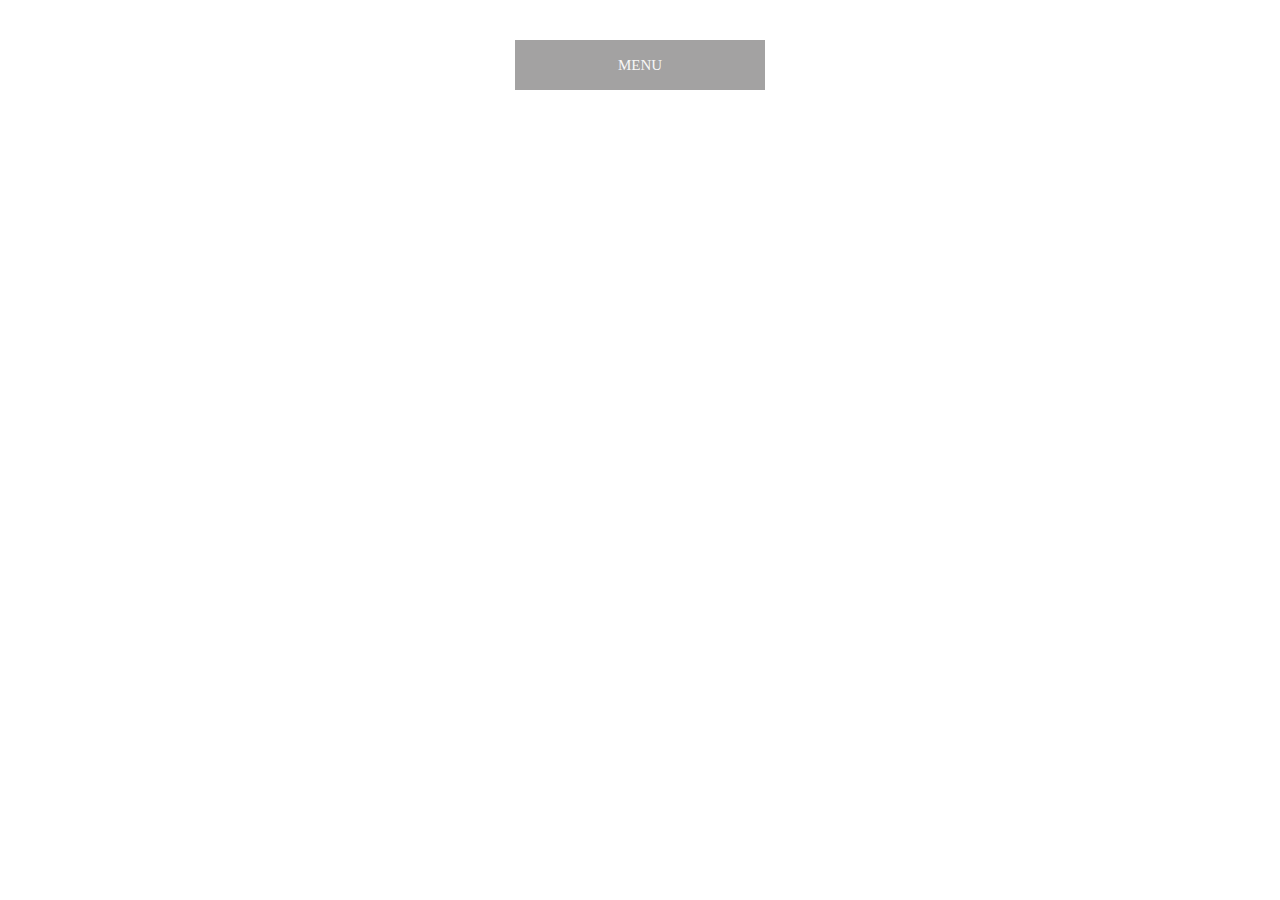
<file: animation/03-dropdown-menu/index.html>
<!DOCTYPE html>
<html lang="en">
  <head>
    <meta charset="UTF-8" />
    <meta http-equiv="X-UA-Compatible" content="IE=edge" />
    <meta name="viewport" content="width=device-width, initial-scale=1.0" />
    <title>Dropdown Menu</title>
    <link rel="stylesheet" href="style.css" />
  </head>
  <body>
    <div class="dropdown-container">
        <div class="menu-title">MENU</div>
        <ul class="dropdown-menu">
            <li>ITEM 1</li>
            <li>ITEM 2</li>
            <li>ITEM 3</li>
            <li>ITEM 4</li>
            <li>ITEM 5</li>
        </ul>
    </div>
    <script src="script.js"></script>
  </body>
</html>
</file>
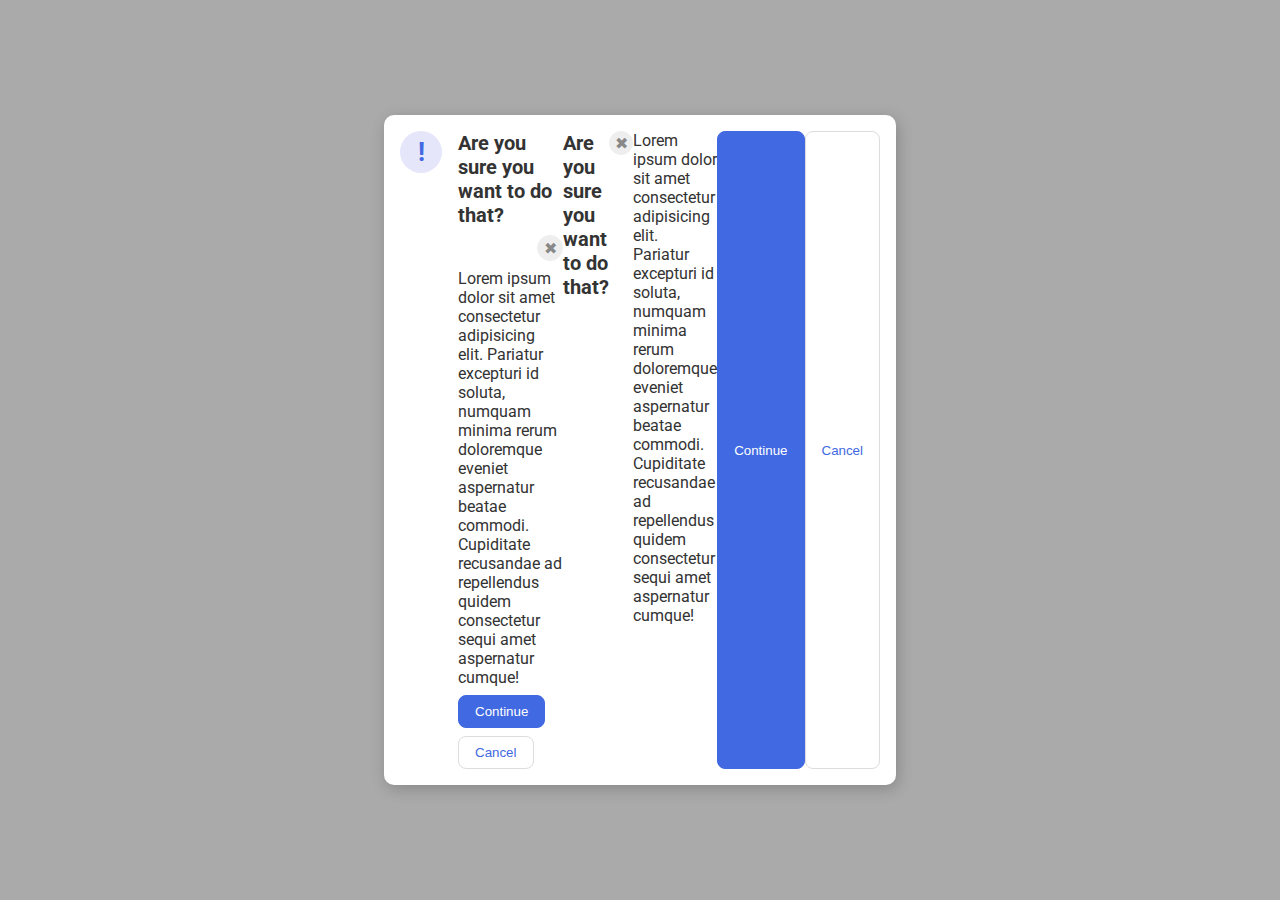
<file: flex/05-flex-modal/index.html>
<!DOCTYPE html>
<html lang="en">
  <head>
    <meta charset="UTF-8">
    <meta http-equiv="X-UA-Compatible" content="IE=edge">
    <meta name="viewport" content="width=device-width, initial-scale=1.0">
    <link rel="stylesheet" href="style.css">
    <title>Modal</title>
  </head>
  <body>
    <div class="modal">
      <div class="icon">!</div>
      <div class="non-icons">
        <div class="header">Are you sure you want to do that?</div>
        <div class="close-button">✖</div>
        <div class="text">Lorem ipsum dolor sit amet consectetur adipisicing elit. Pariatur excepturi id soluta, numquam minima rerum doloremque eveniet aspernatur beatae commodi. Cupiditate recusandae ad repellendus quidem consectetur sequi amet aspernatur cumque!</div>
        <button class="continue">Continue</button>
        <button class="cancel">Cancel</button>
      </div>
      <div class="header">Are you sure you want to do that?</div>
      <button class="close-button">✖</button>
      <div class="text">Lorem ipsum dolor sit amet consectetur adipisicing elit. Pariatur excepturi id soluta, numquam minima rerum doloremque eveniet aspernatur beatae commodi. Cupiditate recusandae ad repellendus quidem consectetur sequi amet aspernatur cumque!</div>
      <button class="continue">Continue</button>
      <button class="cancel">Cancel</button>
    </div>
  </body>
</html>
</file>
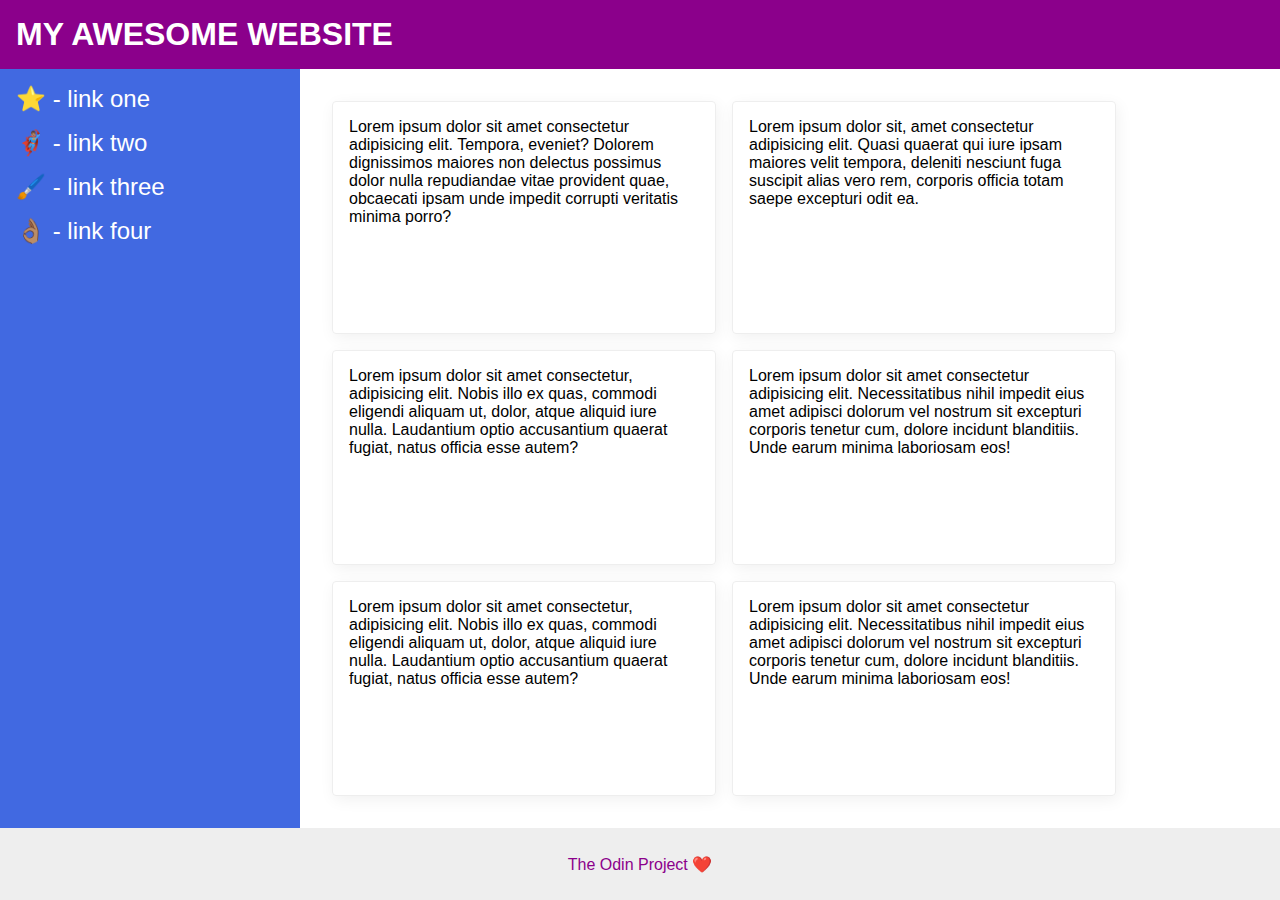
<file: flex/07-flex-layout-2/index.html>
<!DOCTYPE html>
<html lang="en">
  <head>
    <meta charset="UTF-8">
    <meta http-equiv="X-UA-Compatible" content="IE=edge">
    <meta name="viewport" content="width=device-width, initial-scale=1.0">
    <title>The Holy Grail</title>
    <link rel="stylesheet" href="style.css">
  </head>
  <body>
    <div class="header">
      MY AWESOME WEBSITE
    </div>
    
    <div class="container">

      <div class="sidebar">
        <ul>
          <li><a href="#">⭐ - link one</a></li>
          <li><a href="#">🦸🏽‍♂️ - link two</a></li>
          <li><a href="#">🖌️ - link three</a></li>
          <li><a href="#">👌🏽 - link four</a></li>
        </ul>
      </div>

      <div class="card-container">
        <div class="card">Lorem ipsum dolor sit amet consectetur adipisicing elit. Tempora, eveniet? Dolorem dignissimos maiores non delectus possimus dolor nulla repudiandae vitae provident quae, obcaecati ipsam unde impedit corrupti veritatis minima porro?</div>
        <div class="card">Lorem ipsum dolor sit, amet consectetur adipisicing elit. Quasi quaerat qui iure ipsam maiores velit tempora, deleniti nesciunt fuga suscipit alias vero rem, corporis officia totam saepe excepturi odit ea.</div>
        <div class="card">Lorem ipsum dolor sit amet consectetur, adipisicing elit. Nobis illo ex quas, commodi eligendi aliquam ut, dolor, atque aliquid iure nulla. Laudantium optio accusantium quaerat fugiat, natus officia esse autem?</div>
        <div class="card">Lorem ipsum dolor sit amet consectetur adipisicing elit. Necessitatibus nihil impedit eius amet adipisci dolorum vel nostrum sit excepturi corporis tenetur cum, dolore incidunt blanditiis. Unde earum minima laboriosam eos!</div>
        <div class="card">Lorem ipsum dolor sit amet consectetur, adipisicing elit. Nobis illo ex quas, commodi eligendi aliquam ut, dolor, atque aliquid iure nulla. Laudantium optio accusantium quaerat fugiat, natus officia esse autem?</div>
        <div class="card">Lorem ipsum dolor sit amet consectetur adipisicing elit. Necessitatibus nihil impedit eius amet adipisci dolorum vel nostrum sit excepturi corporis tenetur cum, dolore incidunt blanditiis. Unde earum minima laboriosam eos!</div>
      </div>
    </div>

    <div class="footer">
      The Odin Project ❤️
    </div>
  </body>
</html>
</file>
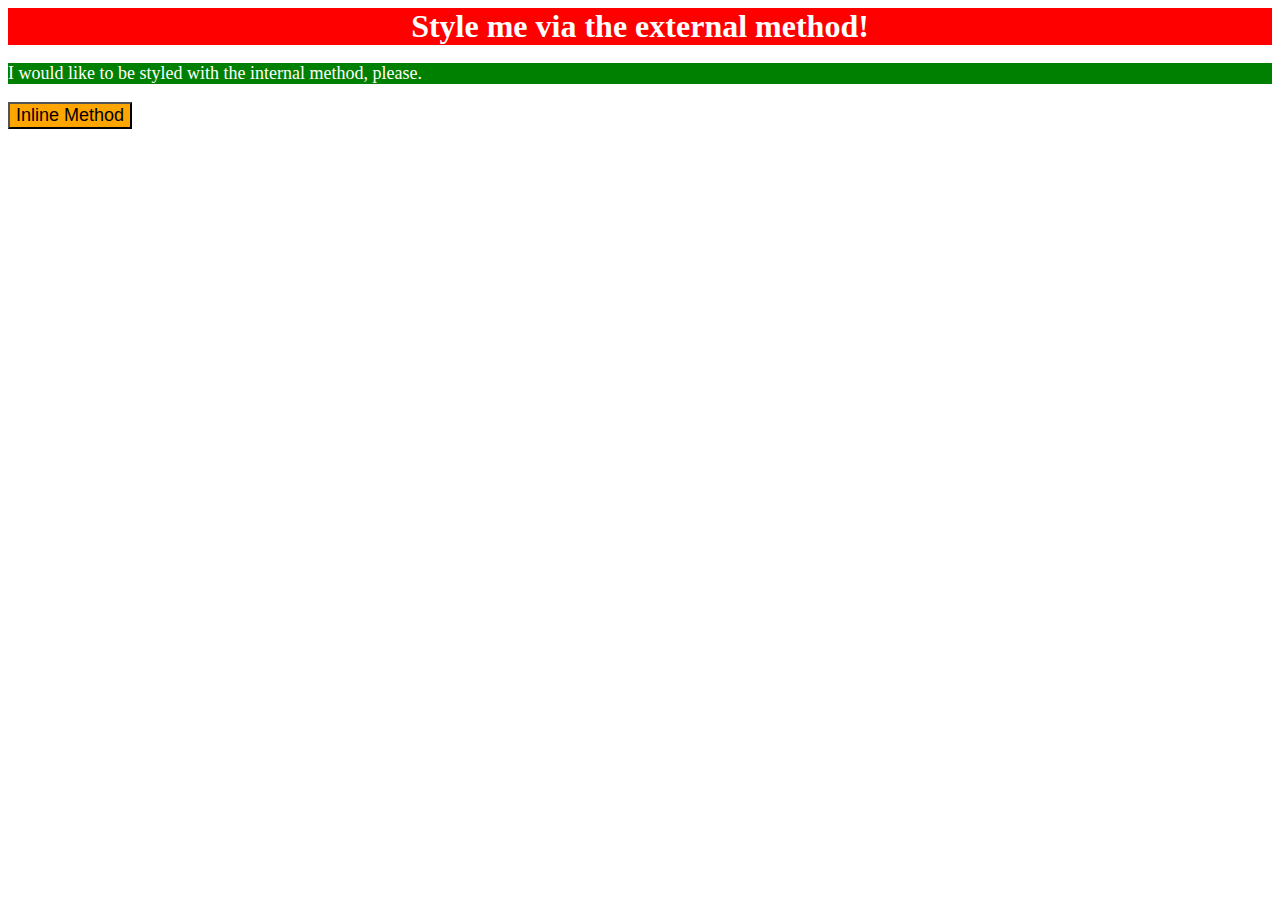
<file: foundations/01-css-methods/index.html>
<!DOCTYPE html>
<html lang="en">
  <head>
    <meta charset="UTF-8">
    <meta http-equiv="X-UA-Compatible" content="IE=edge">
    <meta name="viewport" content="width=device-width, initial-scale=1.0">
    <link rel="stylesheet" href="style.css">
    <style>
      p {
        background-color: green;
        color: white;
        font-size: 18px;
      }
    </style>
    <title>Methods for Adding CSS</title>
  </head>
  <body>
    <div>Style me via the external method!</div>
    <p>I would like to be styled with the internal method, please.</p>
    <button style="background-color: orange; font-size: 18px;">Inline Method</button>
  </body>
</html>
</file>
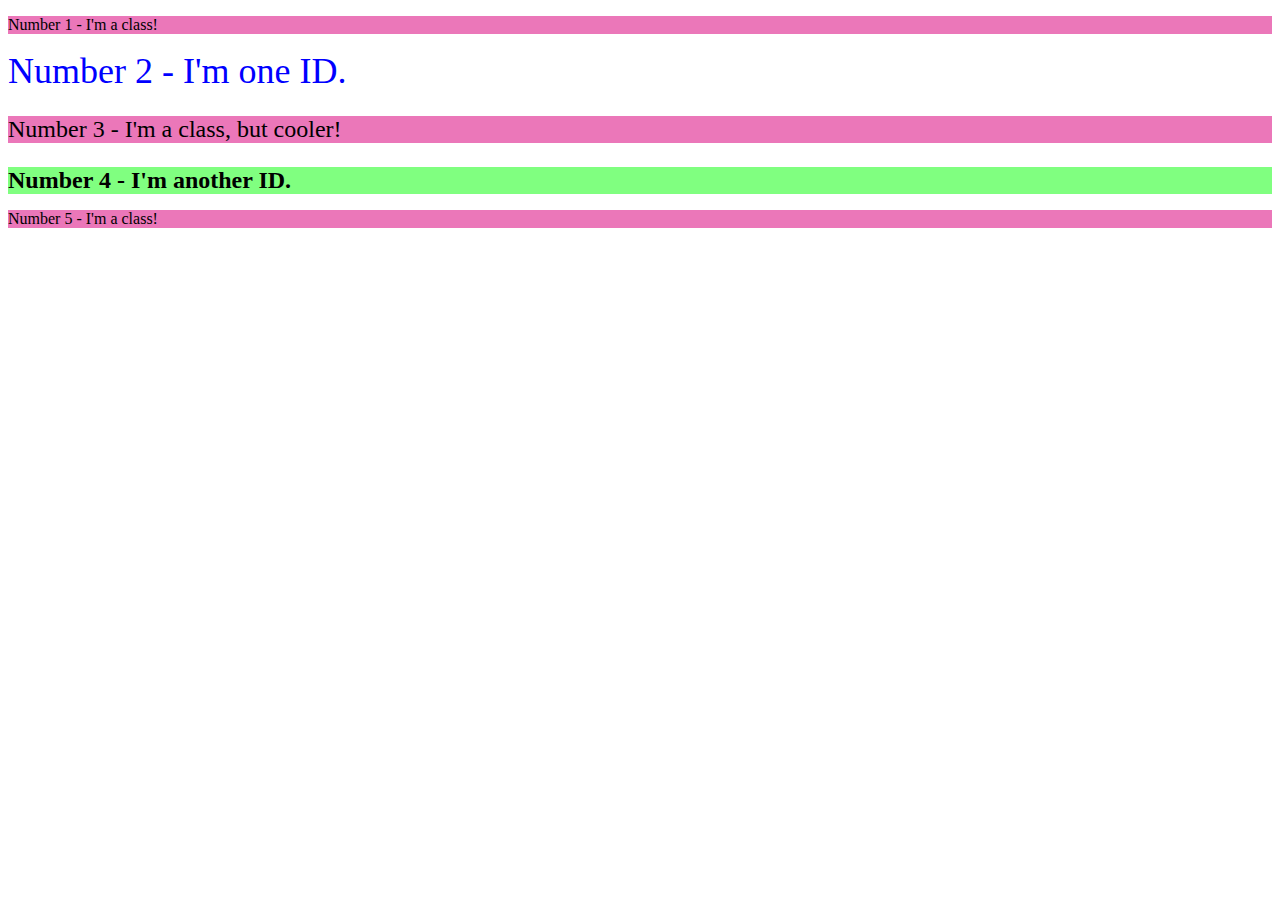
<file: foundations/02-class-id-selectors/index.html>
<!DOCTYPE html>
<html lang="en">
  <head>
    <meta charset="UTF-8">
    <meta http-equiv="X-UA-Compatible" content="IE=edge">
    <meta name="viewport" content="width=device-width, initial-scale=1.0">
    <title>Class and ID Selectors</title>
    <link rel="stylesheet" href="style.css">
  </head>
  <body>
    <p class="odd">Number 1 - I'm a class!</p>
    <div id="dos">Number 2 - I'm one ID.</div>
    <p class="odd font-sizing">Number 3 - I'm a class, but cooler!</p>
    <div id="cuatro" class="font-sizing">Number 4 - I'm another ID.</div>
    <p class="odd">Number 5 - I'm a class!</p>
  </body>
</html>
</file>
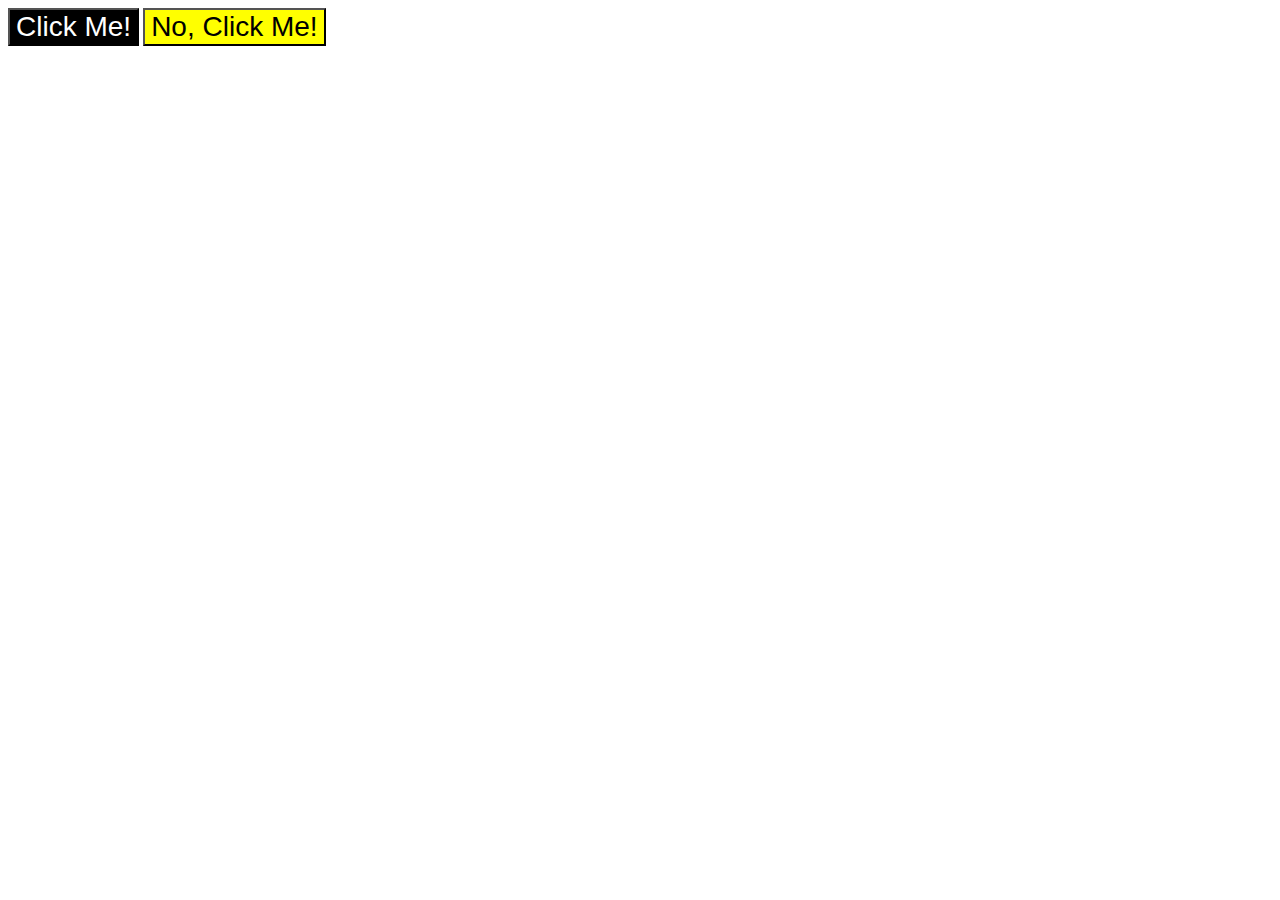
<file: foundations/03-grouping-selectors/index.html>
<!DOCTYPE html>
<html lang="en">
  <head>
    <meta charset="UTF-8">
    <meta http-equiv="X-UA-Compatible" content="IE=edge">
    <meta name="viewport" content="width=device-width, initial-scale=1.0">
    <title>Grouping Selectors</title>
    <link rel="stylesheet" href="style.css">
  </head>
  <body>
    <button class="button1">Click Me!</button>
    <button class="button2">No, Click Me!</button>
  </body>
</html>
</file>
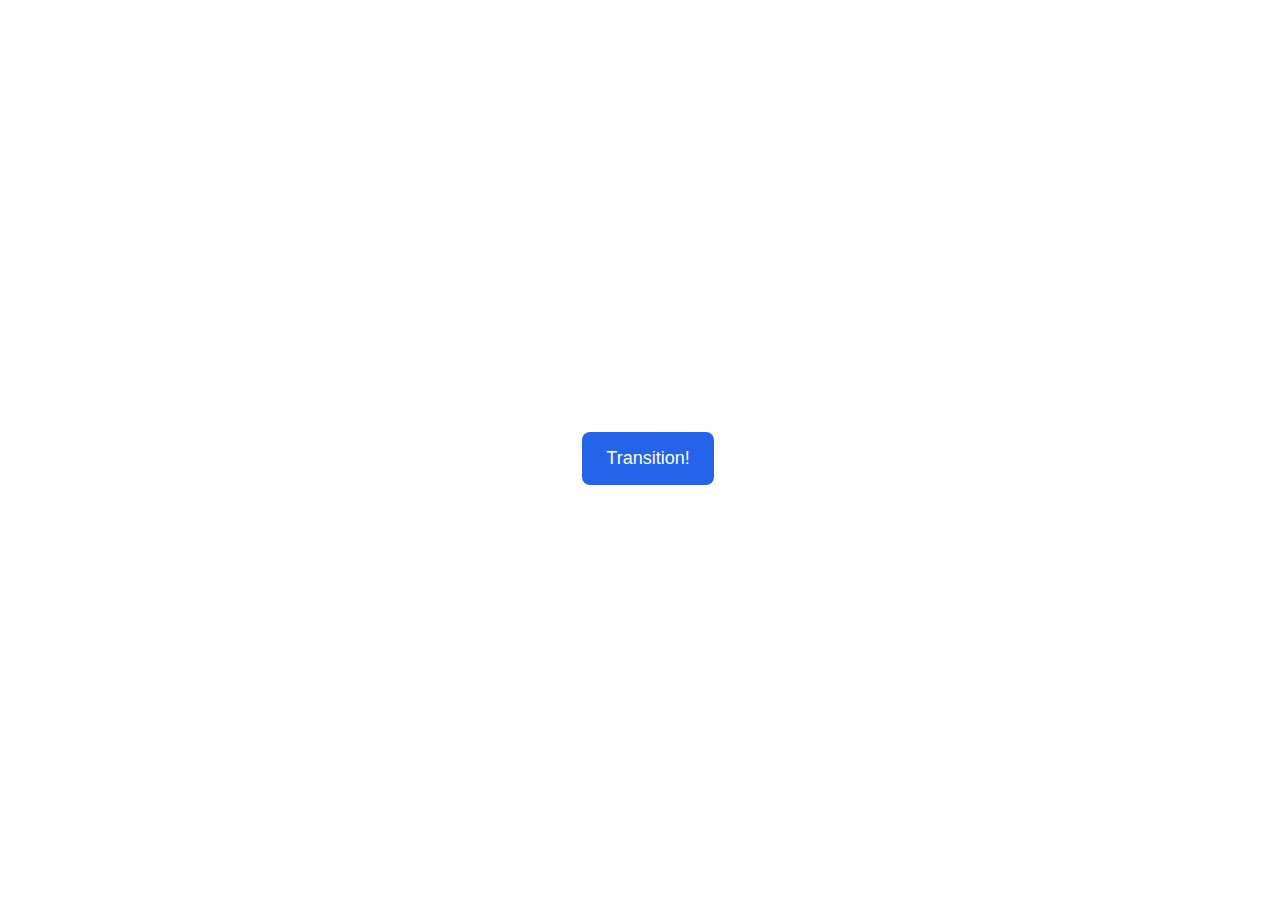
<file: advanced-html-css/animation/01-button-hover/index.html>
<!DOCTYPE html>
<html lang="en">
  <head>
    <meta charset="UTF-8" />
    <meta http-equiv="X-UA-Compatible" content="IE=edge" />
    <meta name="viewport" content="width=device-width, initial-scale=1.0" />
    <title>Button Hover</title>
    <link rel="stylesheet" href="style.css" />
  </head>
  <body>
    <div id="transition-container">
      <button>Transition!</button>
    </div>
  </body>
</html>
</file>
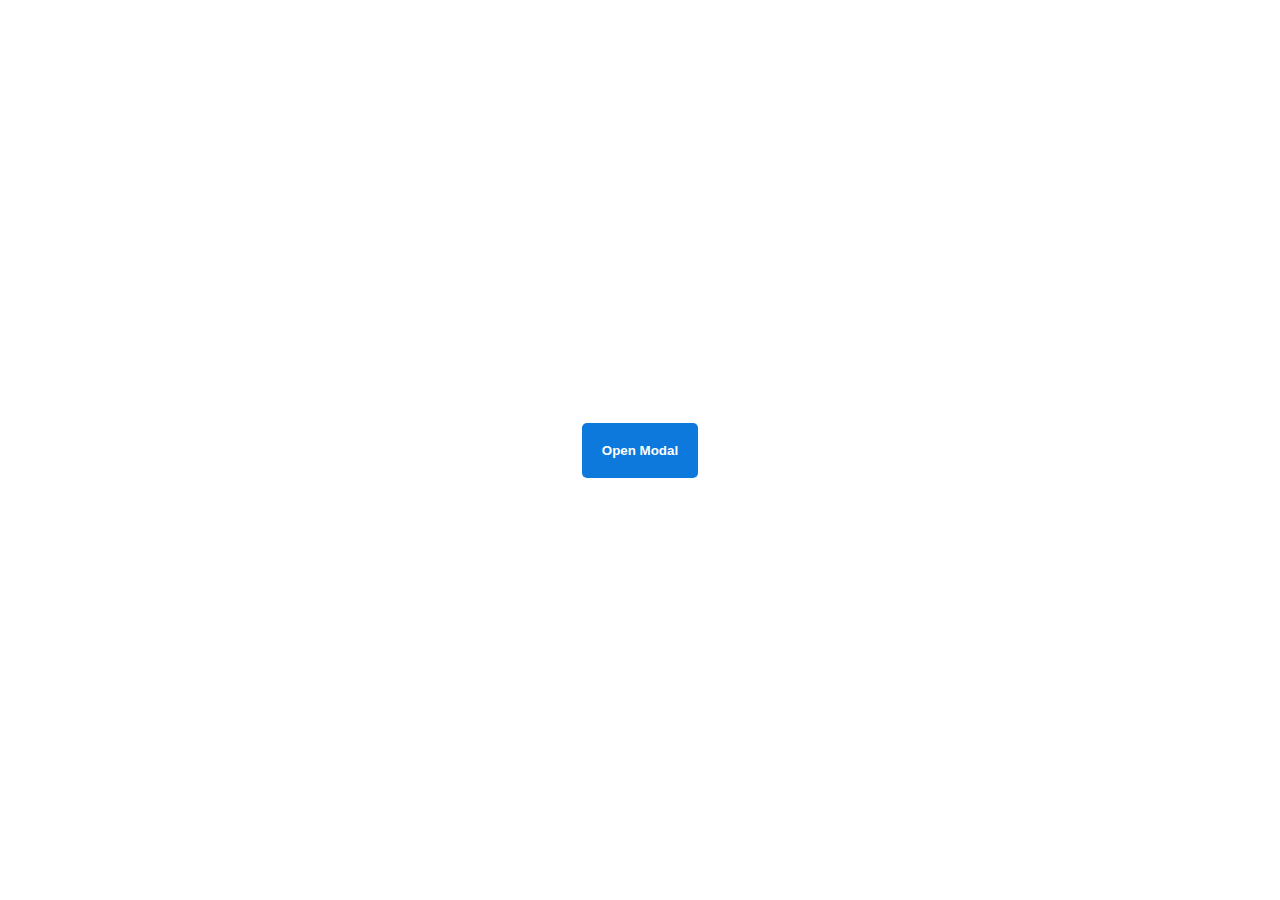
<file: advanced-html-css/animation/02-pop-up/index.html>
<!DOCTYPE html>
<html lang="en">
  <head>
    <meta charset="UTF-8" />
    <meta http-equiv="X-UA-Compatible" content="IE=edge" />
    <meta name="viewport" content="width=device-width, initial-scale=1.0" />
    <title>Popup</title>
    <link rel="stylesheet" href="style.css" />
  </head>
  <body>
    <div class="backdrop"></div>
    <div class="popup-modal">
      <h1>Look at me!</h1>
      <p>I'm a pop up dialog!</p>
      <button id="close-modal">Close Modal</button>
    </div>
    <div class="button-container">
      <button id="trigger-modal">Open Modal</button>
    </div>
    <script src="script.js"></script>
  </body>
</html>
</file>
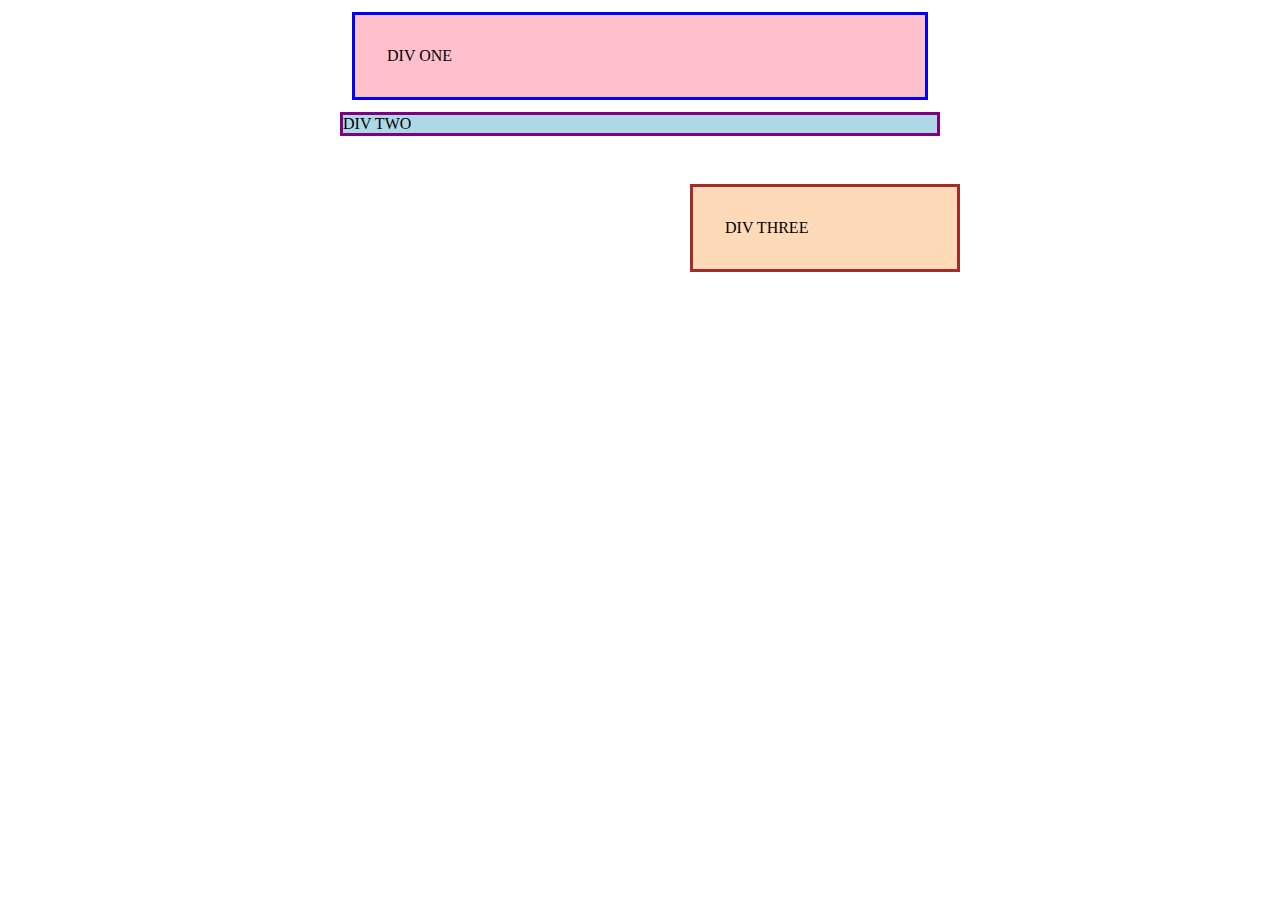
<file: foundations/block-and-inline/01-margin-and-padding-1/index.html>
<!DOCTYPE html>
<html lang="en">
  <head>
    <meta charset="UTF-8">
    <meta http-equiv="X-UA-Compatible" content="IE=edge">
    <meta name="viewport" content="width=device-width, initial-scale=1.0">
    <title>Margin and Padding exercise</title>
    <link rel="stylesheet" href="style.css">
  </head>
  <body>
    <div class="one">
      DIV ONE
    </div>
    <div class="two">
      DIV TWO
    </div>
    <div class="three">
      DIV THREE
    </div>
  </body>
</html>
</file>
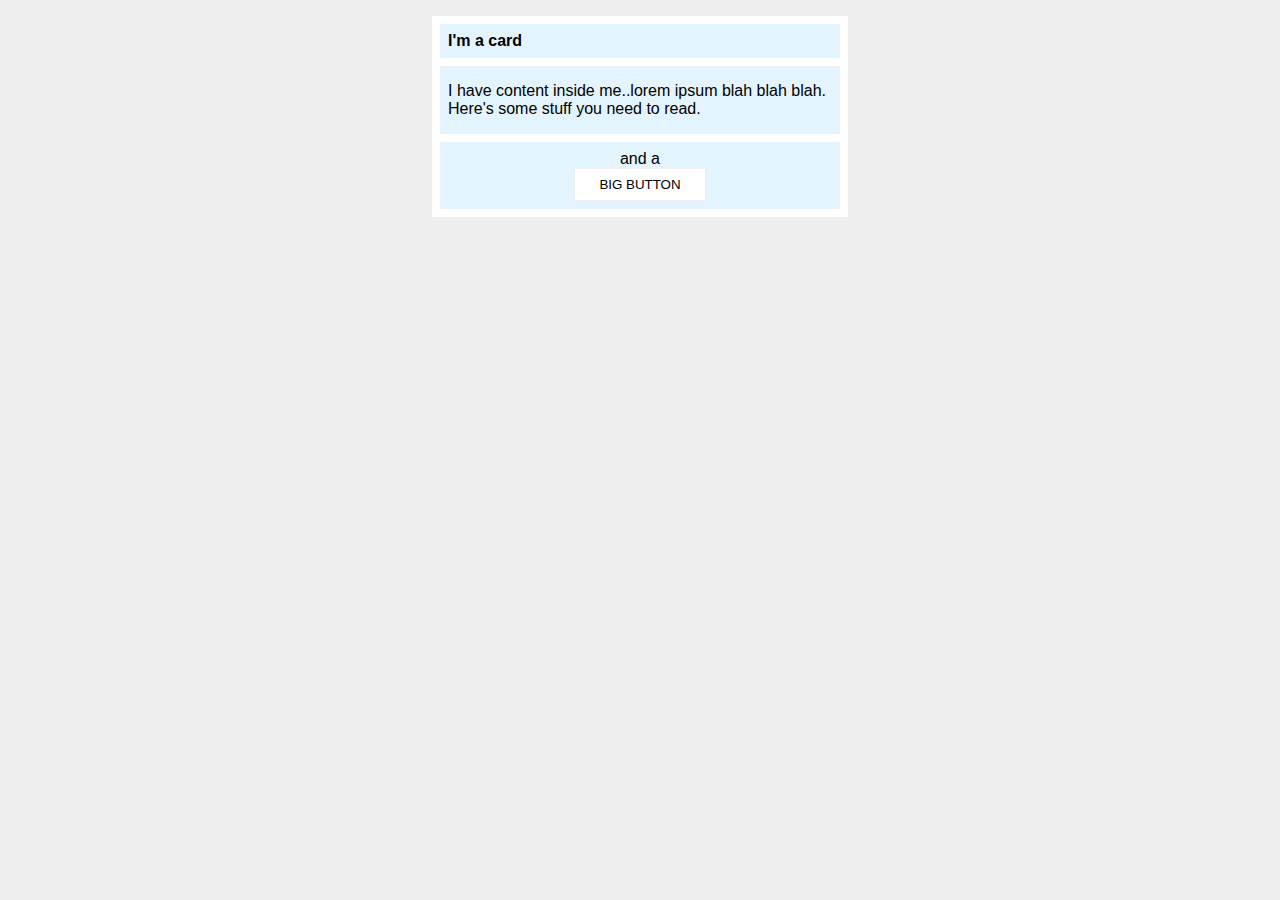
<file: foundations/block-and-inline/02-margin-and-padding-2/index.html>
<!DOCTYPE html>
<html lang="en">
  <head>
    <meta charset="UTF-8">
    <meta http-equiv="X-UA-Compatible" content="IE=edge">
    <meta name="viewport" content="width=device-width, initial-scale=1.0">
    <title>Margin and Padding exercise 2</title>
    <link rel="stylesheet" href="style.css">
  </head>
  <body>
    <div class="card">
      <h1 class="title">I'm a card</h1>
      <div class="content">I have content inside me..lorem ipsum blah blah blah. Here's some stuff you need to read.</div>
      <div class="button-container">and a <button>BIG BUTTON</button></div>
    </div>
  </body>
</html>
</file>
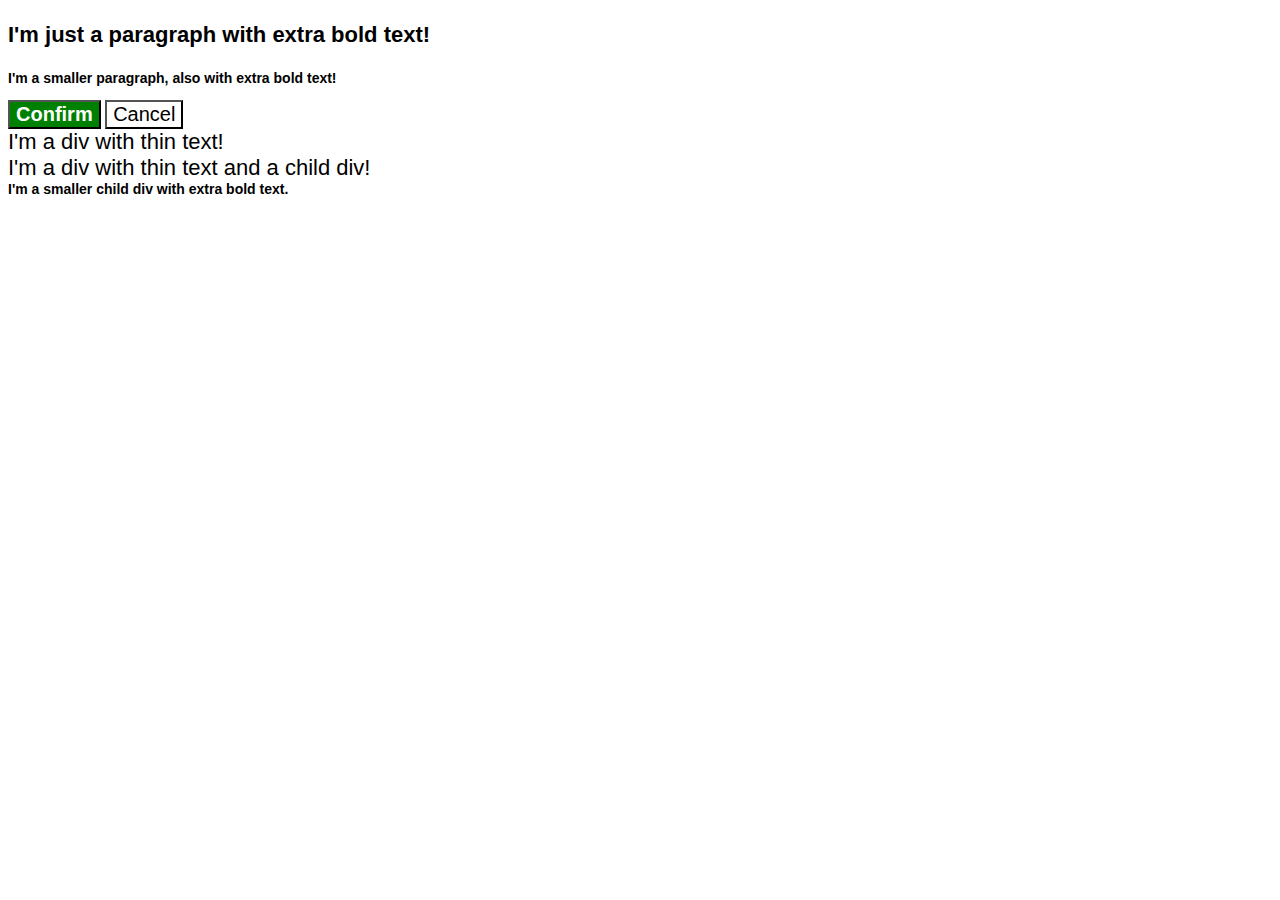
<file: foundations/cascade/01-cascade-fix/index.html>
<!DOCTYPE html>
<html lang="en">
  <head>
    <meta charset="UTF-8">
    <meta http-equiv="X-UA-Compatible" content="IE=edge">
    <meta name="viewport" content="width=device-width, initial-scale=1.0">
    <title>Fix the Cascade</title>
    <link rel="stylesheet" href="style.css">
  </head>
  <body>
    <p class="para">I'm just a paragraph with extra bold text!</p>
    <p class="para small-para">I'm a smaller paragraph, also with extra bold text!</p>

    <button id="confirm-button" class="button confirm">Confirm</button>
    <button id="cancel-button" class="button cancel">Cancel</button>

    <div class="text">I'm a div with thin text!</div>
    <div class="text">I'm a div with thin text and a child div!
      <div class="text child">I'm a smaller child div with extra bold text.</div>
    </div>
  </body>
</html>
</file>
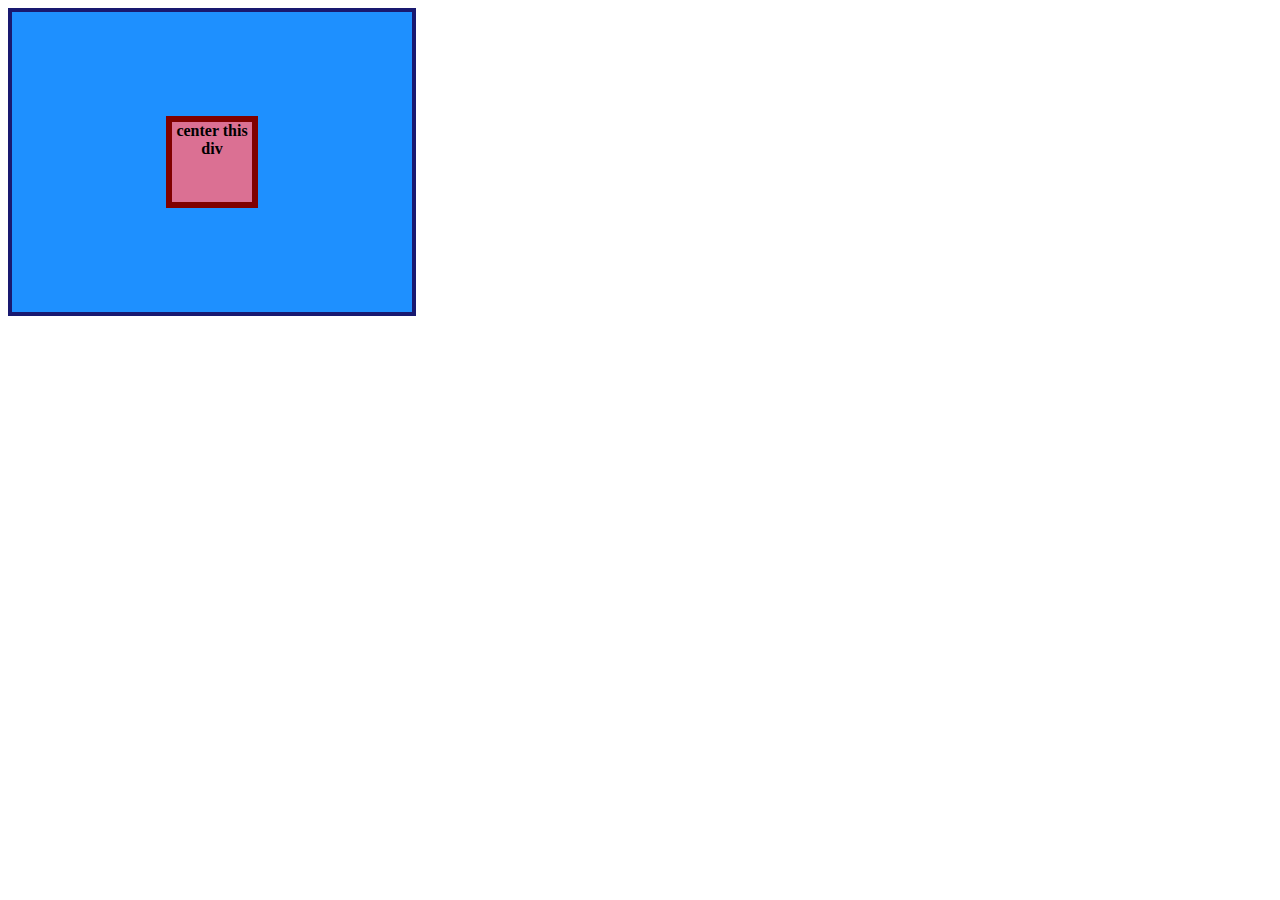
<file: foundations/flex/01-flex-center/index.html>
<!DOCTYPE html>
<html lang="en">
  <head>
    <meta charset="UTF-8">
    <meta http-equiv="X-UA-Compatible" content="IE=edge">
    <meta name="viewport" content="width=device-width, initial-scale=1.0">
    <title>CENTER THIS DIV</title>
    <link rel="stylesheet" href="style.css">
  </head>
  <body>
    <div class="container">
      <div class="box">center this div</div>
    </div>
  </body>
</html>
</file>
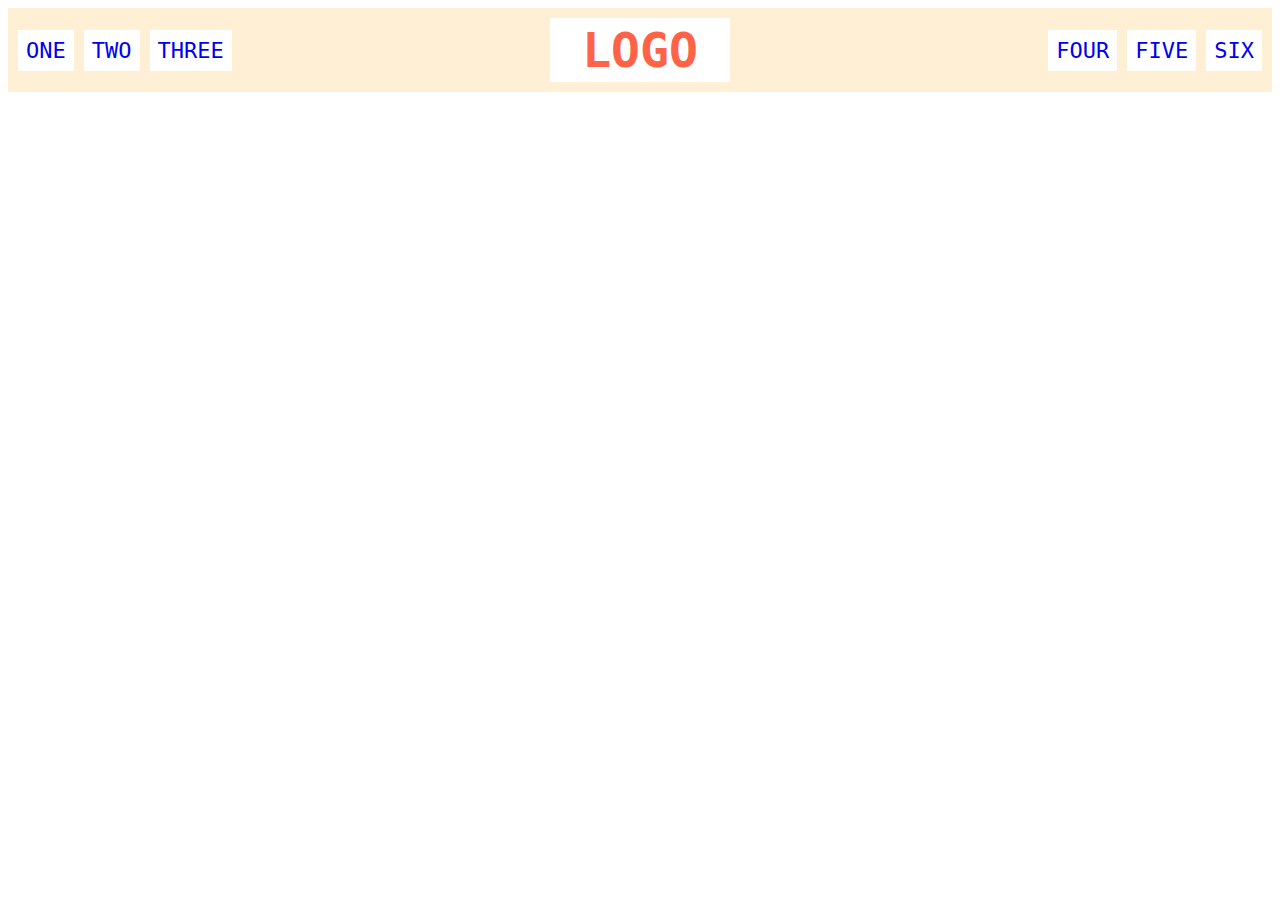
<file: foundations/flex/02-flex-header/index.html>
<!DOCTYPE html>
<html lang="en">
  <head>
    <meta charset="UTF-8">
    <meta http-equiv="X-UA-Compatible" content="IE=edge">
    <meta name="viewport" content="width=device-width, initial-scale=1.0">
    <title>Flex Header</title>
    <link rel="stylesheet" href="style.css">
  </head>
  <body>
    <div class="header">
      <div class="left-links">
        <ul>
          <li><a href="#">ONE</a></li>
          <li><a href="#">TWO</a></li>
          <li><a href="#">THREE</a></li>
        </ul>
      </div>
      <div class="logo">LOGO</div>
      <div class="right-links">
        <ul>
          <li><a href="#">FOUR</a></li>
          <li><a href="#">FIVE</a></li>
          <li><a href="#">SIX</a></li>
        </ul>
      </div>
    </div>
  </body>
</html>
</file>
<file: animation/03-dropdown-menu/style.css>
.dropdown-container {
  max-width: 250px;
  margin: 40px auto;
  text-align: center;
  line-height: 50px;
  font-size: 15px;
  color: rgb(247, 247, 247);
  cursor: pointer;
}

.menu-title {
  background-color: rgb(163, 162, 162);
}

.dropdown-menu {
  list-style: none;
  padding: 0;
  margin: 0;
  background-color: rgb(99, 97, 97);

  display: none;
}

ul.dropdown-menu li:hover {
  background: rgb(47, 46, 46);
}

.visible {
  display: block;
}
</file>
<file: flex/05-flex-modal/style.css>
@import url('https://fonts.googleapis.com/css2?family=Roboto:wght@400;700&display=swap');

html, body {
  height: 100%;
}

body {
  font-family: Roboto, sans-serif;
  margin: 0;
  background: #aaa;
  color: #333;
  /* I'll give you this one for free lol */
  display: flex;
  align-items: center;
  justify-content: center;
}

.modal {
  background: white;
  width: 480px;
  border-radius: 10px;
  box-shadow: 2px 4px 16px rgba(0,0,0,.2);
  padding: 16px;
  display: flex;
  justify-content: space-between;
}

.icon {
  color: royalblue;
  font-size: 26px;
  font-weight: 700;
  background: lavender;
  width: 42px;
  height: 42px;
  border-radius: 50%;
  display: flex;
  align-items: center;
  justify-content: center;
  flex-shrink: 0;
  margin-right: 16px;
}

.header {
  font-weight: bold; /* In solution, .close-button was nested inside header. Solution can justify-content: space-between instead of margin-x: auto */
  font-size: 20px;
  align-items: center;
}

.non-icons {
  display: flex;
  flex-wrap: wrap;
  gap: 8px 5px;
}

.close-button {
  background: #eee;
  border-radius: 50%;
  color: #888;
  font-weight: 400;
  font-size: 16px;
  height: 24px;
  width: 24px;
  display: flex;
  align-items: center;
  justify-content: center;
  flex-shrink: 0;
  margin-left: auto; /* See comment above */
  border: 1px solid #eee;
  padding: 0;
}

button {
  cursor: pointer;
  padding: 8px 16px;
  border-radius: 8px;
}

button.continue {
  background: royalblue;
  border: 1px solid royalblue;
  color: white;
}

button.cancel {
  background: white;
  border: 1px solid #ddd;
  color: royalblue;
}
</file>
<file: flex/07-flex-layout-2/style.css>
body {
  font-family: -apple-system, BlinkMacSystemFont, 'Segoe UI', Roboto, Oxygen, Ubuntu, Cantarell, 'Open Sans', 'Helvetica Neue', sans-serif;
  margin: 0;
  min-height: 100vh;
  display: flex;
  flex-direction: column;
  justify-content: space-between;
}

a {
  text-decoration: none;
  color: #ffffff;
  font-size: 24px;
}


ul {
  list-style-type: none;
  margin: 0px;
  padding: 0px;
  display: flex;
  flex-direction: column;
  row-gap: 16px;
}

.header {
  height: 72px;
  background: darkmagenta;
  color: white;
  font-size: 32px;
  font-weight: 900;
  padding: 16px;
  display: flex;
  align-items: center;
  flex: 0 1 0;
}

.container { /* This class is called body in solution */
  display: flex;
  flex: 1;
}

.footer {
  height: 72px;
  background: #eee;
  color: darkmagenta;
  display: flex;
  justify-content: center;
  align-items: center;
}

.sidebar {
  width: 300px;
  background: royalblue;
  padding: 16px;
  flex-shrink: 0;
  box-sizing: border-box;
}

.card-container{
  display: flex;
  flex-direction: row;
  flex-wrap: wrap;
  padding: 32px;
  gap: 16px;
  box-sizing: border-box;
}

.card {
  border: 1px solid #eee;
  box-shadow: 2px 4px 16px rgba(0,0,0,.06);
  border-radius: 4px;
  padding: 16px;
  flex: 0 1 350px;
}
</file>
<file: foundations/01-css-methods/style.css>
div {
  background-color: red;
  font-size: 32px;
  color: white;
  font-weight: 700;
  text-align: center;
}
</file>
<file: foundations/02-class-id-selectors/style.css>
.odd {
  background-color: rgb(235, 119, 185);
  font-family: Verdana, "DejaVu Sans", sans-serif,
}

#dos {
  color: #0000ff;
  font-size: 36px;
}

.font-sizing {
  font-size:24px
}

#cuatro {
  background-color: hsl(120, 100%, 75%);
  font-weight: bold;
}
</file>
<file: foundations/03-grouping-selectors/style.css>
.button1,
.button2 {
  font-size: 28px;
  font-family: Helvetica, "Times New Roman", sans-serif;
}

.button1 {
  background-color: #000000;
  color: #ffffff;
}

.button2 {
  background-color: hsl(60, 100%, 50%);
}
</file>
<file: advanced-html-css/animation/01-button-hover/style.css>
#transition-container {
  width: 100vw;
  height: 100vh;
  display: flex;
  flex-direction: column;
  justify-content: center;
  align-items: center;
  font-family: Arial, sans-serif;
}

button {
  border-radius: 8px;
  border: none;
  background-color: #2563eb;
  color: white;
  font-size: 18px;
  padding: 16px 24px;
  text-align: center;
}
</file>
<file: advanced-html-css/animation/02-pop-up/style.css>
* {
  padding: 0;
  margin: 0;
}

body {
  overflow: hidden;
}

.button-container {
  width: 100vw;
  height: 100vh;
  background-color: #ffffff;
  opacity: 100%;
  display: flex;
  align-items: center;
  justify-content: center;
}

button {
  padding: 20px;
  color: #ffffff;
  background-color: #0e79dd;
  border: none;
  border-radius: 5px;
  font-weight: 600;
}

.popup-modal {
  padding: 32px 64px;
  background-color: white;
  border: 1px solid black;
  border-radius: 10px;
  position: fixed;
  top: 50%;
  left: 50%;
  transform-origin: center;
  transform: translate(-50%, -50%);
  pointer-events: none;
  opacity: 0%;
  text-align: center;
}

.popup-modal p {
  margin-bottom: 24px;
}

.backdrop {
  pointer-events: none;
  position: fixed;
  inset: 0;
  background: #000;
  opacity: 0%;
}

.popup-modal.show {
  opacity: 100%;
  pointer-events: all;
}

.backdrop.show {
  opacity: 30%;
}
</file>
<file: foundations/block-and-inline/01-margin-and-padding-1/style.css>
body {
  max-width: 600px;
  margin: 0 auto;
}

.one {
  background: pink;
  border: 3px solid blue;
  /* CHANGE ME */
  padding: 32px;
  margin: 12px;
}

.two {
  background: lightblue;
  border: 3px solid purple;
  /* CHANGE ME */
  margin-bottom: 48px;
}

.three {
  background: peachpuff;
  border: 3px solid brown;
  width: 200px;
  /* CHANGE ME */
  padding: 32px;
  margin-left: 350px;
}
</file>
<file: foundations/block-and-inline/02-margin-and-padding-2/style.css>
body {
  background: #eee;
  font-family: sans-serif;
}

.card {
  width: 400px;
  background: #fff;
  margin: 16px auto;
  padding: 8px;
}

.title {
  background: #e3f4ff;
  margin-top: 0px;
  margin-bottom: 8px;
  font-size: 16px;
  padding: 8px;
}

.content {
  background: #e3f4ff;
  margin-bottom: 8px;
  padding: 16px 8px;
}

.button-container {
  background: #e3f4ff;
  
  text-align: center;
  padding: 8px;
}

button {
  background: white;
  border: 1px solid #eee;
  display: block;
  margin: 0 auto;
  padding: 8px 24px;
}
</file>
<file: foundations/cascade/01-cascade-fix/style.css>
body {
  font-family: Arial, Helvetica, sans-serif;
}

.para,
.small-para {
  color: hsl(0, 0%, 0%);
  font-weight: 800;
}

.para {
  font-size: 22px;
}

.small-para {
  font-size: 14px;
  font-weight: 800;
}

#confirm-button {
  background: green;
  color: white;
  font-weight: bold;
} 

.button {
  background-color: rgb(255, 255, 255);
  color: rgb(0, 0, 0);
  font-size: 20px;
}

.text .child {
  color: rgb(0, 0, 0);
  font-weight: 800;
  font-size: 14px;
}

div.text {
  color: rgb(0, 0, 0);
  font-size: 22px;
  font-weight: 100;
}
</file>
<file: foundations/flex/01-flex-center/style.css>
.container {
  background: dodgerblue;
  border: 4px solid midnightblue;
  width: 400px;
  height: 300px;
  display: flex;
  justify-content: center;
  align-items: center;
}

.box {
  background: palevioletred;
  font-weight: bold;
  text-align: center;
  border: 6px solid maroon;
  width: 80px;
  height: 80px;
}
</file>
<file: foundations/flex/02-flex-header/style.css>
.header  {
  font-family: monospace;
  background: papayawhip;
  display: flex;
  align-items: center;
  justify-content: space-between;
  padding: 10px;
}

.logo {
  font-size: 48px;
  font-weight: 900;
  color: tomato;
  background: white;
  padding: 4px 32px;
}

ul {
  /* this removes the dots on the list items*/
  list-style-type: none;
  display: flex;
  gap: 10px;
  padding: 0px;
  align-items: center;
}

a {
  font-size: 22px;
  background: white;
  padding: 8px;
  /* this removes the line under the links */
  text-decoration: none;
}
</file>
